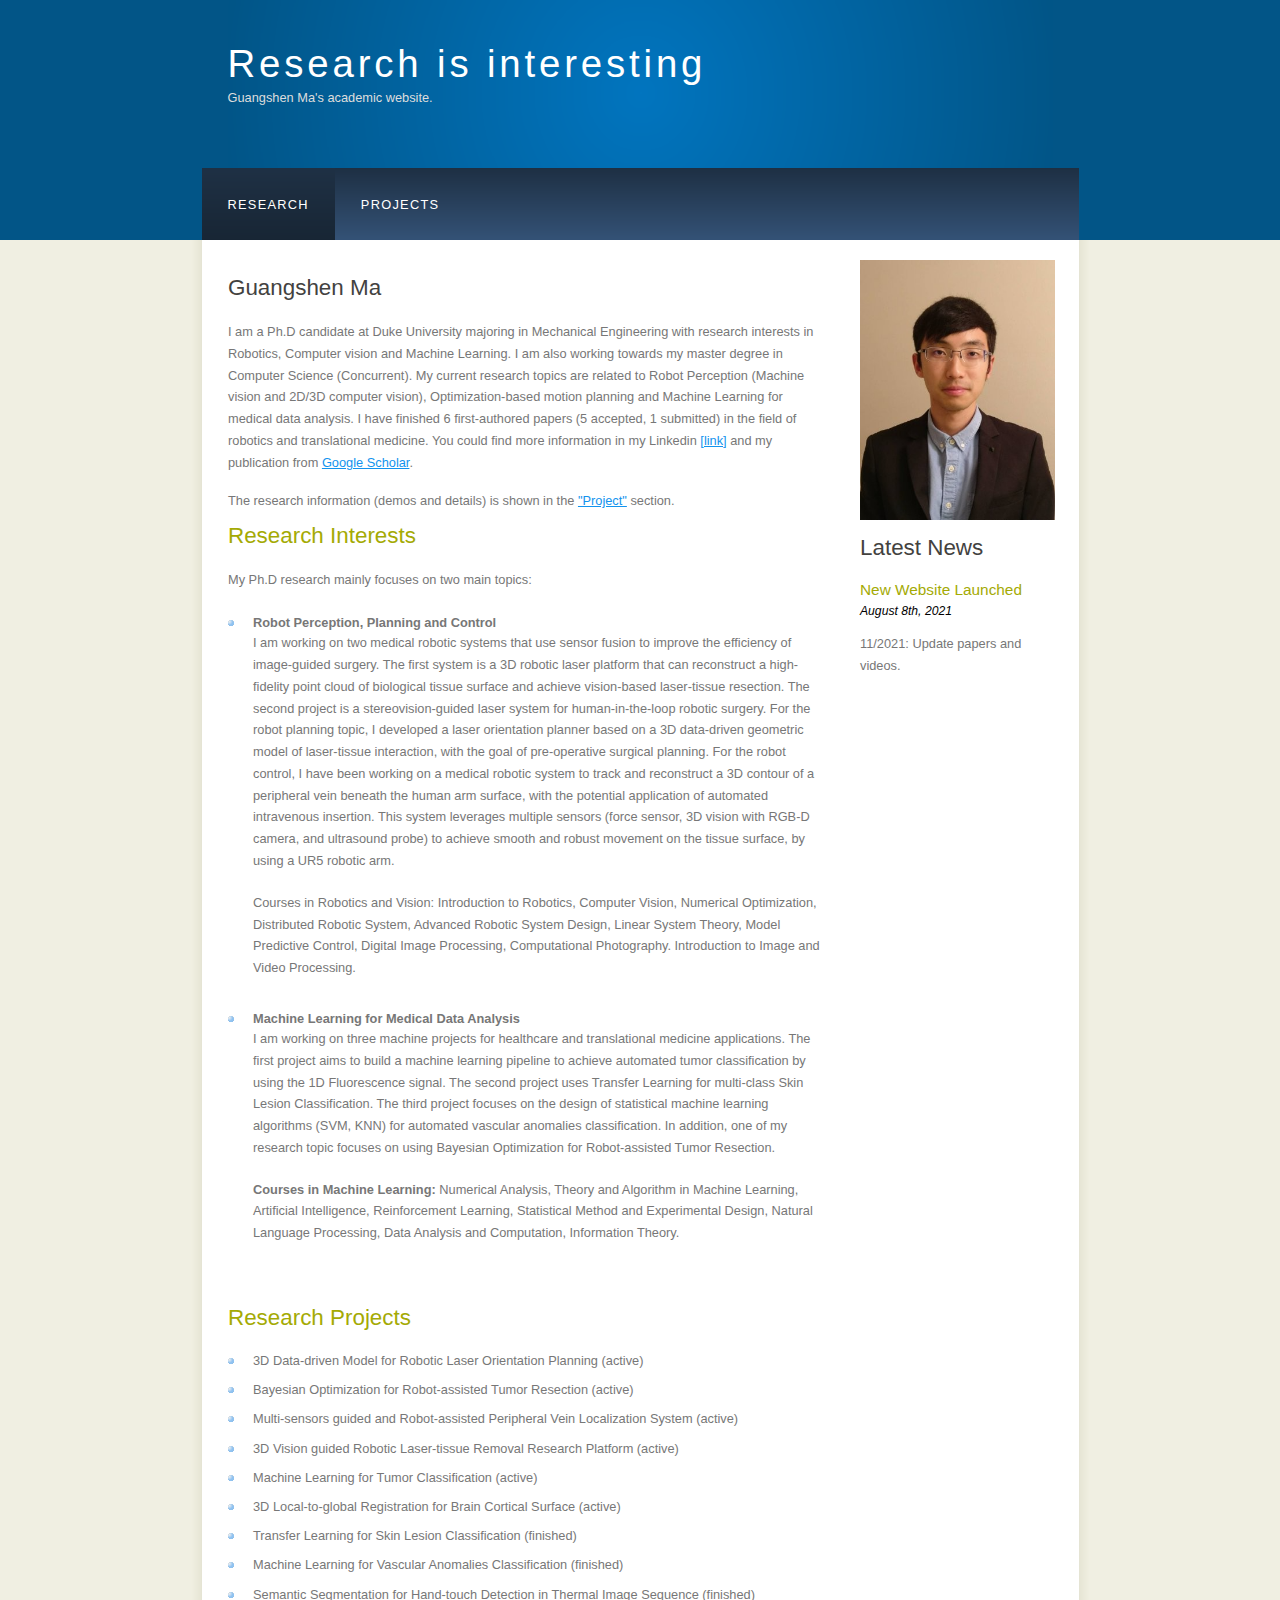
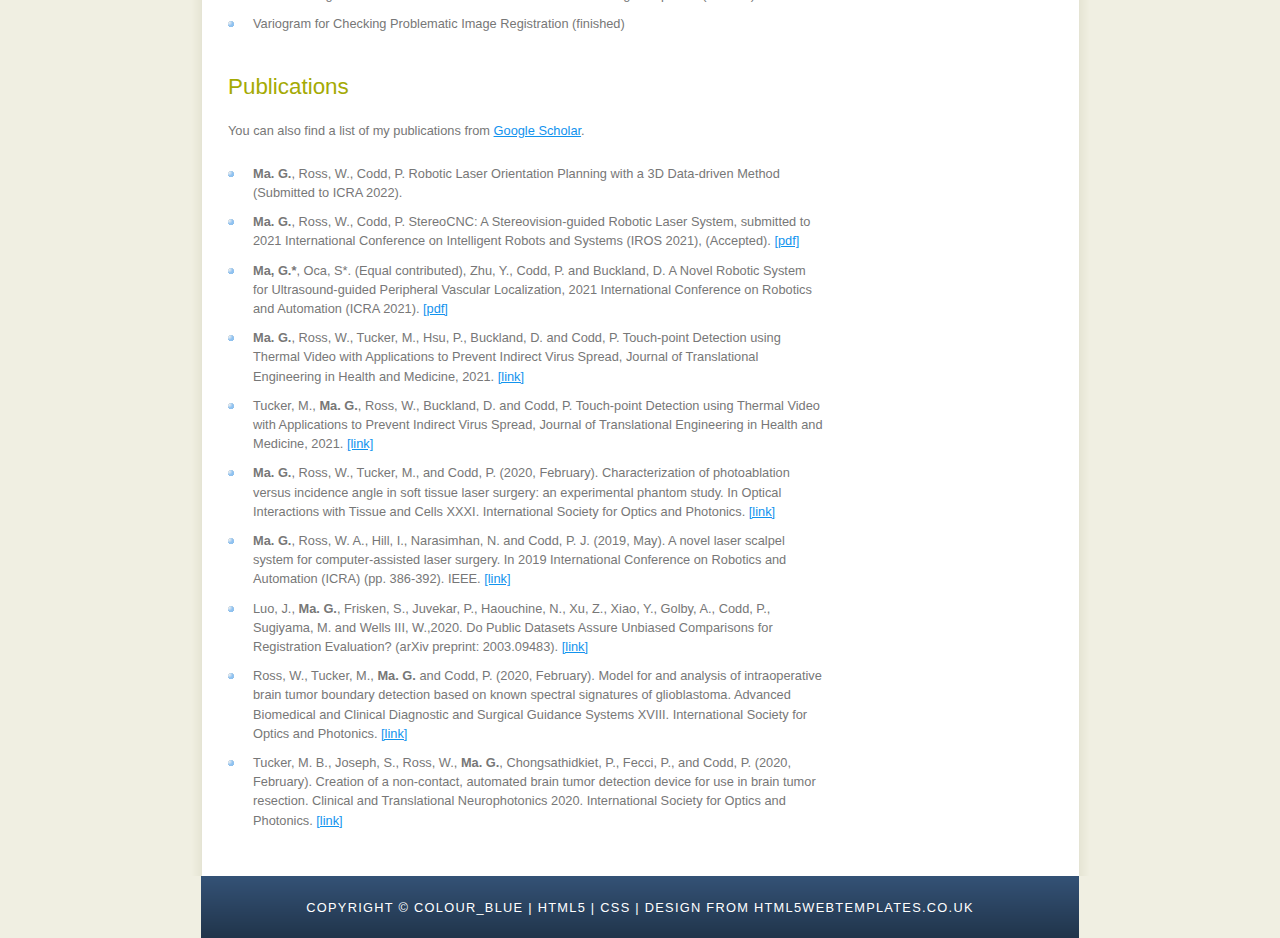
<file: index.html>
<!DOCTYPE HTML>
<html>

<head>
  <title>MGS Website</title>
  <meta name="description" content="website description" />
  <meta name="keywords" content="website keywords, website keywords" />
  <meta http-equiv="content-type" content="text/html; charset=windows-1252" />
  <link rel="stylesheet" type="text/css" href="style/style.css" title="style" />
</head>

<body>
  <div id="main">
    <div id="header">
      <div id="logo">
        <div id="logo_text">
          <!-- class="logo_colour", allows you to change the colour of the text -->
          <h1><a href="index.html">Research is interesting</a></h1>
          <h2>Guangshen Ma's academic website.</h2>
        </div>
      </div>
      <div id="menubar">
        <ul id="menu">
          <!-- put class="selected" in the li tag for the selected page - to highlight which page you're on -->
          <li class="selected"><a href="index.html">Research</a></li>
          <li><a href="projects.html">Projects</a></li>
<!--           <li><a href="blogs.html">Blogs</a></li> -->
<!--          <li><a href="another_page.html">Another Page</a></li>-->
<!--          <li><a href="contact.html">Contact Us</a></li>-->
        </ul>
      </div>
    </div>
    <div id="site_content">
      <div class="sidebar">
        <!-- insert your sidebar items here -->

        <div class="sidebar_item">
            <!-- insert your sidebar items here -->
			<img src="img_GS.JPG" width="195" align="middle">
        </div>

        <h3>Latest News</h3>
        <h4>New Website Launched</h4>
        <h5>August 8th, 2021</h5>
        <p> 11/2021: Update papers and videos. </p>
        <p></p>
<!--        <h4>New Website Launched</h4>-->
<!--        <h5>January 1st, 2010</h5>-->
<!--        <p>2010 sees the redesign of our website. Take a look around and let us know what you think.<br /><a href="#">Read more</a></p>-->
<!--        <h3>Useful Links</h3>-->
<!--        <ul>-->
<!--          <li><a href="#">link 1</a></li>-->
<!--          <li><a href="#">link 2</a></li>-->
<!--          <li><a href="#">link 3</a></li>-->
<!--          <li><a href="#">link 4</a></li>-->
<!--        </ul>-->
<!--        <h3>Search</h3>-->
<!--        <form method="post" action="#" id="search_form">-->
<!--          <p>-->
<!--            <input class="search" type="text" name="search_field" value="Enter keywords....." />-->
<!--            <input name="search" type="image" style="border: 0; margin: 0 0 -9px 5px;" src="style/search.png" alt="Search" title="Search" />-->
<!--          </p>-->
<!--        </form>-->

      </div>




      <div id="content">
        <!-- insert the page content here -->
        <h1>Guangshen Ma</h1>
        <p>I am a Ph.D candidate at Duke University majoring in Mechanical Engineering with research interests in Robotics, Computer vision and Machine Learning.
            I am also working towards my master degree in Computer Science (Concurrent).
            My current research topics are related to Robot Perception (Machine vision and 2D/3D computer vision),
            Optimization-based motion planning and Machine Learning for medical data analysis. I have finished 6 first-authored papers (5 accepted, 1 submitted)
            in the field of robotics and translational medicine. You could find more information in my Linkedin <a href="https://www.linkedin.com/in/guangshenma/">[link]</a>
          and my publication from <a href="https://scholar.google.com/citations?user=-3hYoCYAAAAJ&hl=en">Google Scholar</a>. </p>

          The research information (demos and details) is shown in the <a href="https://ljc19800331.github.io/projects.html">"Project"</a> section.

<!--        <p>This template is written entirely in <strong>HTML5</strong> and <strong>CSS</strong>, and can be validated using the links in the footer.</p>-->
<!--        <p>You can view more free HTML5 web templates <a href="http://www.html5webtemplates.co.uk">here</a>.</p>-->
<!--        <p>This template is a fully functional 5 page website, with an <a href="examples.html">examples</a> page that gives examples of all the styles available with this design.</p>-->

          <h2>Research Interests</h2>

        <p>My Ph.D research mainly focuses on two main topics:</p>
         <ul>
           <li> <b> Robot Perception, Planning and Control </b>
               <br>
               <p>
               I am working on two medical robotic systems that use sensor fusion to
           improve the efficiency of image-guided surgery. The first system is a 3D robotic laser platform that can reconstruct a
           high-fidelity point cloud of biological tissue surface and achieve vision-based laser-tissue resection. The second project is a stereovision-guided
           laser system for human-in-the-loop robotic surgery. For the robot planning topic, I developed a laser orientation planner based on a 3D data-driven geometric model of
                   laser-tissue interaction, with the goal of pre-operative surgical planning.
                   For the robot control, I have been working on a medical robotic system to track and reconstruct a 3D contour of a peripheral vein
                 beneath the human arm surface, with the potential application of automated intravenous insertion. This system leverages multiple sensors (force sensor,
                 3D vision with RGB-D camera, and ultrasound probe) to achieve smooth and robust movement on the tissue surface, by using a UR5 robotic arm.
             </p>

               <p> Courses in Robotics and Vision: Introduction to Robotics, Computer Vision, Numerical Optimization,
                    Distributed Robotic System, Advanced Robotic System Design, Linear System Theory, Model Predictive Control,
                    Digital Image Processing, Computational Photography. Introduction to Image and Video Processing. </p>
           </li>


           <li> <b> Machine Learning for Medical Data Analysis </b>


               <p> I am working on three machine projects for healthcare and translational medicine applications.
               The first project aims to build a machine learning pipeline to achieve automated tumor classification
               by using the 1D Fluorescence signal.
               The second project uses Transfer Learning for multi-class Skin Lesion Classification.
               The third project focuses on the design of statistical machine learning algorithms (SVM, KNN) for automated vascular anomalies classification. In addition,
                   one of my research topic focuses on using Bayesian Optimization for Robot-assisted Tumor Resection.
                </p>

               <p>
                   <b> Courses in Machine Learning: </b> Numerical Analysis, Theory and Algorithm in Machine Learning,
                   Artificial Intelligence, Reinforcement Learning, Statistical Method and Experimental Design, Natural Language Processing,
                   Data Analysis and Computation, Information Theory.</p>


           </li>
        </ul>

        <h2>Research Projects</h2>
<!--        <p>This template has been tested in the following browsers:</p>-->

         <ul>
        <li> 3D Data-driven Model for Robotic Laser Orientation Planning (active) </li>
           <li> Bayesian Optimization for Robot-assisted Tumor Resection (active) </li>
           <li> Multi-sensors guided and Robot-assisted Peripheral Vein Localization System (active) </li>
             <li> 3D Vision guided Robotic Laser-tissue Removal Research Platform (active) </li>
             <li> Machine Learning for Tumor Classification (active) </li>
             <li> 3D Local-to-global Registration for Brain Cortical Surface (active) </li>

             <li> Transfer Learning for Skin Lesion Classification (finished) </li>
           <li> Machine Learning for Vascular Anomalies Classification (finished) </li>
             <li> Semantic Segmentation for Hand-touch Detection in Thermal Image Sequence (finished) </li>
            <li> Variogram for Checking Problematic Image Registration (finished) </li>

<!--        <li><a href="slides/Second-order-rank-constrained-optimization.pdf">A fast and easy-to-implement second-order method for rank-constrained optimization & low-rank matrix recovery/completion</a></li>-->
<!--        <li><a href="slides/2019islet.pdf">Optimal and efficient tensor regression analysis via importance sketching</a></li>-->
<!--        <li><a href="slides/2019perturbation.pdf">Unilateral perturbation bound</a></li>-->
<!--        <li><a href="slides/slide-semisupervised.pdf">Semi-supervised inference</a></li>-->
        </ul>


        <h2>Publications</h2>
<!--        <p>This template has been tested in the following browsers:</p>-->
        <p>You can also find a list of my publications from <a href="https://scholar.google.com/citations?user=-3hYoCYAAAAJ&hl=en">Google Scholar</a>.</p>

         <ul>
           <li> <b>Ma. G.</b>, Ross, W., Codd, P. Robotic Laser Orientation Planning with a 3D Data-driven Method (Submitted to ICRA 2022).
	   <li> <b>Ma. G.</b>, Ross, W., Codd, P. StereoCNC: A Stereovision-guided Robotic Laser System, submitted to 2021 International Conference on Intelligent Robots and Systems (IROS 2021), (Accepted). <a href="docs/paper_IROS2021.pdf">[pdf]</a></li>
           <li> <b>Ma, G.*</b>, Oca, S*. (Equal contributed), Zhu, Y., Codd, P. and Buckland, D.  A Novel Robotic System for Ultrasound-guided Peripheral Vascular Localization, 2021 International Conference on Robotics and Automation (ICRA 2021). <a href="docs/paper_ICRA2021.pdf">[pdf]</a></li>
           <li> <b>Ma. G.</b>, Ross, W., Tucker, M., Hsu, P., Buckland, D. and Codd, P. Touch-point Detection using Thermal Video with Applications to Prevent Indirect Virus Spread, Journal of Translational Engineering in Health and Medicine, 2021. <a href="https://ieeexplore.ieee.org/document/9439478">[link]</a></li>
           <li> Tucker, M., <b>Ma. G.</b>, Ross, W., Buckland, D. and Codd, P. Touch-point Detection using Thermal Video with Applications to Prevent Indirect Virus Spread, Journal of Translational Engineering in Health and Medicine, 2021. <a href="https://ieeexplore.ieee.org/document/9492317">[link]</a></li>
           <li> <b>Ma. G.</b>, Ross, W., Tucker, M., and Codd, P. (2020, February). Characterization of photoablation versus incidence angle in soft tissue laser surgery: an experimental phantom study. In Optical Interactions with Tissue and Cells XXXI. International Society for Optics and Photonics. <a href="https://www.spiedigitallibrary.org/conference-proceedings-of-spie/11238/112380G/Characterization-of-photoablation-versus-incidence-angle-in-soft-tissue-laser/10.1117/12.2546229.full">[link]</a></li>
           <li> <b>Ma. G.</b>, Ross, W. A., Hill, I., Narasimhan, N. and Codd, P. J. (2019, May). A novel laser scalpel system for computer-assisted laser surgery. In 2019 International Conference on Robotics and Automation (ICRA) (pp. 386-392). IEEE. <a href="https://ieeexplore.ieee.org/abstract/document/8794066">[link]</a></li>
           <li> Luo, J., <b>Ma. G.</b>, Frisken, S., Juvekar, P., Haouchine, N., Xu, Z., Xiao, Y., Golby, A., Codd, P., Sugiyama, M. and Wells III, W.,2020. Do Public Datasets Assure Unbiased Comparisons for Registration Evaluation? (arXiv preprint: 2003.09483). <a href="https://arxiv.org/abs/2003.09483">[link]</a></li>
           <li> Ross, W., Tucker, M., <b>Ma. G.</b> and Codd, P. (2020, February). Model for and analysis of intraoperative brain tumor boundary detection based on known spectral signatures of glioblastoma. Advanced Biomedical and Clinical Diagnostic and Surgical Guidance Systems XVIII. International Society for Optics and Photonics. <a href="https://www.spiedigitallibrary.org/conference-proceedings-of-spie/11229/2546329/Model-for-and-analysis-of-intraoperative-brain-tumor-boundary-detection/10.1117/12.2546329.full">[link]</a></li>
           <li> Tucker, M. B., Joseph, S., Ross, W., <b>Ma. G.</b>, Chongsathidkiet, P., Fecci, P., and Codd, P. (2020, February). Creation of a non-contact, automated brain tumor detection device for use in brain tumor resection. Clinical and Translational Neurophotonics 2020. International Society for Optics and Photonics. <a href="https://www.spiedigitallibrary.org/conference-proceedings-of-spie/11225/2546603/Creation-of-a-non-contact-automated-brain-tumor-detection-device/10.1117/12.2546603.full">[link]</a></li>

<!--        <li><a href="slides/Second-order-rank-constrained-optimization.pdf">A fast and easy-to-implement second-order method for rank-constrained optimization & low-rank matrix recovery/completion</a></li>-->
<!--        <li><a href="slides/2019islet.pdf">Optimal and efficient tensor regression analysis via importance sketching</a></li>-->
<!--        <li><a href="slides/2019perturbation.pdf">Unilateral perturbation bound</a></li>-->
<!--        <li><a href="slides/slide-semisupervised.pdf">Semi-supervised inference</a></li>-->
        </ul>

<!--        <ul>-->
<!--          <li>Internet Explorer 8</li>-->
<!--          <li>Internet Explorer 7</li>-->
<!--          <li>FireFox 3.5</li>-->
<!--          <li>Google Chrome 6</li>-->
<!--          <li>Safari 4</li>-->
<!--        </ul>-->
      </div>
    </div>
    <div id="content_footer"></div>
    <div id="footer">
      Copyright &copy; colour_blue | <a href="http://validator.w3.org/check?uri=referer">HTML5</a> | <a href="http://jigsaw.w3.org/css-validator/check/referer">CSS</a> | <a href="http://www.html5webtemplates.co.uk">design from HTML5webtemplates.co.uk</a>
    </div>
  </div>
</body>
</html>
</file>
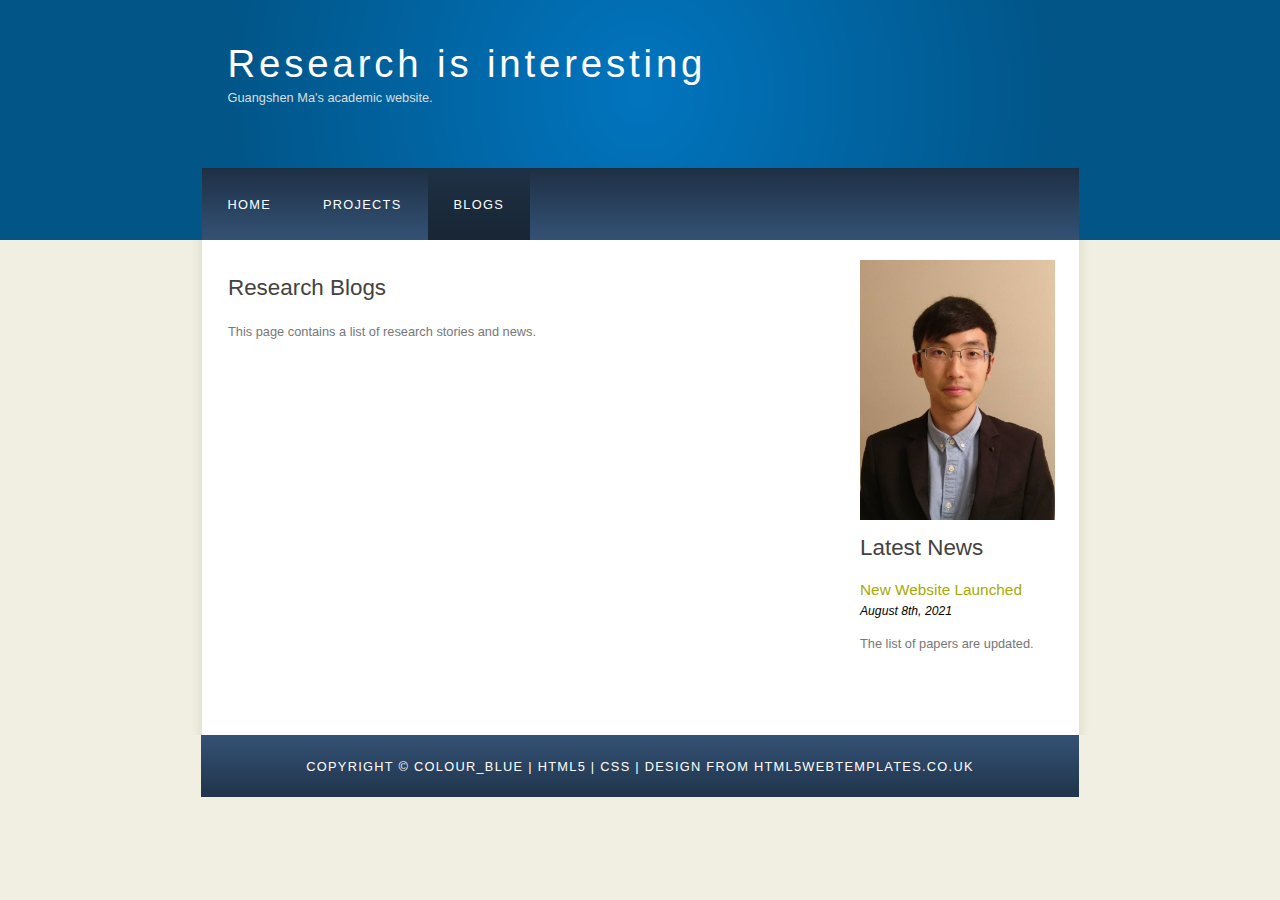
<file: blogs.html>
<!DOCTYPE HTML>
<html>

<head>
  <title>colour_blue - examples</title>
  <meta name="description" content="website description" />
  <meta name="keywords" content="website keywords, website keywords" />
  <meta http-equiv="content-type" content="text/html; charset=windows-1252" />
  <link rel="stylesheet" type="text/css" href="style/style.css" title="style" />
</head>

<body>
  <div id="main">
    <div id="header">
      <div id="logo">
        <div id="logo_text">
          <!-- class="logo_colour", allows you to change the colour of the text -->
          <h1><a href="index.html">Research is interesting</a></h1>
          <h2>Guangshen Ma's academic website.</h2>
        </div>
      </div>
      <div id="menubar">
        <ul id="menu">
          <!-- put class="selected" in the li tag for the selected page - to highlight which page you're on -->
          <li><a href="index.html">Home</a></li>
          <li><a href="projects.html">Projects</a></li>
          <li class="selected"><a href="blogs.html">Blogs</a></li>
<!--          <li class="selected"><a href="examples.html">Examples</a></li>-->
<!--          <li><a href="page.html">A Page</a></li>-->
<!--          <li><a href="another_page.html">Another Page</a></li>-->
<!--          <li><a href="contact.html">Contact Us</a></li>-->
        </ul>
      </div>
    </div>
    <div id="content_header"></div>
    <div id="site_content">
      <div class="sidebar">

                <div class="sidebar_item">
            <!-- insert your sidebar items here -->
			<img src="img_GS.JPG" width="195" align="middle">
        </div>

        <h3>Latest News</h3>
        <h4>New Website Launched</h4>
        <h5>August 8th, 2021</h5>
        <p>The list of papers are updated. </p>
        <p></p>

<!--        &lt;!&ndash; insert your sidebar items here &ndash;&gt;-->
<!--        <h3>Latest News</h3>-->
<!--        <h4>New Website Launched</h4>-->
<!--        <h5>January 1st, 2010</h5>-->
<!--        <p>2010 sees the redesign of our website. Take a look around and let us know what you think.<br /><a href="#">Read more</a></p>-->
<!--        <p></p>-->
<!--        <h4>New Website Launched</h4>-->
<!--        <h5>January 1st, 2010</h5>-->
<!--        <p>2010 sees the redesign of our website. Take a look around and let us know what you think.<br /><a href="#">Read more</a></p>-->
<!--        <h3>Useful Links</h3>-->
<!--        <ul>-->
<!--          <li><a href="#">link 1</a></li>-->
<!--          <li><a href="#">link 2</a></li>-->
<!--          <li><a href="#">link 3</a></li>-->
<!--          <li><a href="#">link 4</a></li>-->
<!--        </ul>-->
<!--        <h3>Search</h3>-->
<!--        <form method="post" action="#" id="search_form">-->
<!--          <p>-->
<!--            <input class="search" type="text" name="search_field" value="Enter keywords....." />-->
<!--            <input name="search" type="image" style="border: 0; margin: 0 0 -9px 5px;" src="style/search.png" alt="Search" title="Search" />-->
<!--          </p>-->
<!--        </form>-->

      </div>
      <div id="content">
        <!-- insert the page content here -->
        <h1>Research Blogs</h1>
        <p>This page contains a list of research stories and news.</p>
<!--        <h2>Headings</h2>-->
<!--        <p>These are the different heading formats:</p>-->
<!--        <h1>Heading 1</h1>-->
<!--        <h2>Heading 2</h2>-->
<!--        <h3>Heading 3</h3>-->
<!--        <h4>Heading 4</h4>-->
<!--        <h5>Heading 5</h5>-->
<!--        <h6>Heading 6</h6>-->
<!--        <h2>Text</h2>-->
<!--        <p>The following examples show how the text (within '&lt;p&gt;&lt;/p&gt;' tags) will appear:</p>-->
<!--        <p><strong>This is an example of bold text</strong></p>-->
<!--        <p><i>This is an example of italic text</i></p>-->
<!--        <p><a href="#">This is a hyperlink</a></p>-->
<!--        <h2>Lists</h2>-->
<!--        <p>This is an unordered list:</p>-->
<!--        <ul>-->
<!--          <li>Item 1</li>-->
<!--          <li>Item 2</li>-->
<!--          <li>Item 3</li>-->
<!--          <li>Item 4</li>-->
<!--        </ul>-->
<!--        <p>This is an ordered list:</p>-->
<!--        <ol>-->
<!--          <li>Item 1</li>-->
<!--          <li>Item 2</li>-->
<!--          <li>Item 3</li>-->
<!--          <li>Item 4</li>-->
<!--        </ol>-->
<!--        <h2>Images</h2>-->
<!--        <p>images can be placed on the left, in the center or on the right:</p>-->
<!--        <span class="left"><img src="style/graphic.png" alt="example graphic" /></span>-->
<!--        <p>-->
<!--          Lorem ipsum dolor sit amet, consectetur adipisicing elit, sed do eiusmod tempor-->
<!--          incididunt ut labore et dolore magna aliqua. Ut enim ad minim veniam, quis nostrud-->
<!--          exercitation ullamco laboris nisi ut aliquip ex ea commodo consequat. Duis aute-->
<!--          irure dolor in reprehenderit in voluptate velit esse cillum.-->
<!--        </p>-->
<!--        <span class="center"><img src="style/graphic.png" alt="example graphic" /></span>-->
<!--        <span class="right"><img src="style/graphic.png" alt="example graphic" /></span>-->
<!--        <p>-->
<!--          Lorem ipsum dolor sit amet, consectetur adipisicing elit, sed do eiusmod tempor-->
<!--          incididunt ut labore et dolore magna aliqua. Ut enim ad minim veniam, quis nostrud-->
<!--          exercitation ullamco laboris nisi ut aliquip ex ea commodo consequat. Duis aute-->
<!--          irure dolor in reprehenderit in voluptate velit esse cillum dolore eu fugiat nulla-->
<!--          pariatur.-->
<!--        </p>-->
<!--        <h2>Tables</h2>-->
<!--        <p>Tables should be used to display data and not used for laying out your website:</p>-->
<!--        <table style="width:100%; border-spacing:0;">-->
<!--          <tr><th>Item</th><th>Description</th></tr>-->
<!--          <tr><td>Item 1</td><td>Description of Item 1</td></tr>-->
<!--          <tr><td>Item 2</td><td>Description of Item 2</td></tr>-->
<!--          <tr><td>Item 3</td><td>Description of Item 3</td></tr>-->
<!--          <tr><td>Item 4</td><td>Description of Item 4</td></tr>-->
<!--        </table>-->
<!--        <h2>Form Elements</h2>-->
<!--        <form action="#" method="post">-->
<!--          <div class="form_settings">-->
<!--            <p><span>Form field example</span><input type="text" name="name" value="" /></p>-->
<!--            <p><span>Textarea example</span><textarea rows="8" cols="50" name="name"></textarea></p>-->
<!--            <p><span>Checkbox example</span><input class="checkbox" type="checkbox" name="name" value="" /></p>-->
<!--            <p><span>Dropdown list example</span><select id="id" name="name"><option value="1">Example 1</option><option value="2">Example 2</option></select></p>-->
<!--            <p style="padding-top: 15px"><span>&nbsp;</span><input class="submit" type="submit" name="name" value="button" /></p>-->
<!--          </div>-->
<!--        </form>-->
      </div>
    </div>
    <div id="content_footer"></div>
    <div id="footer">
      Copyright &copy; colour_blue | <a href="http://validator.w3.org/check?uri=referer">HTML5</a> | <a href="http://jigsaw.w3.org/css-validator/check/referer">CSS</a> | <a href="http://www.html5webtemplates.co.uk">design from HTML5webtemplates.co.uk</a>
    </div>
  </div>
</body>
</html>
</file>
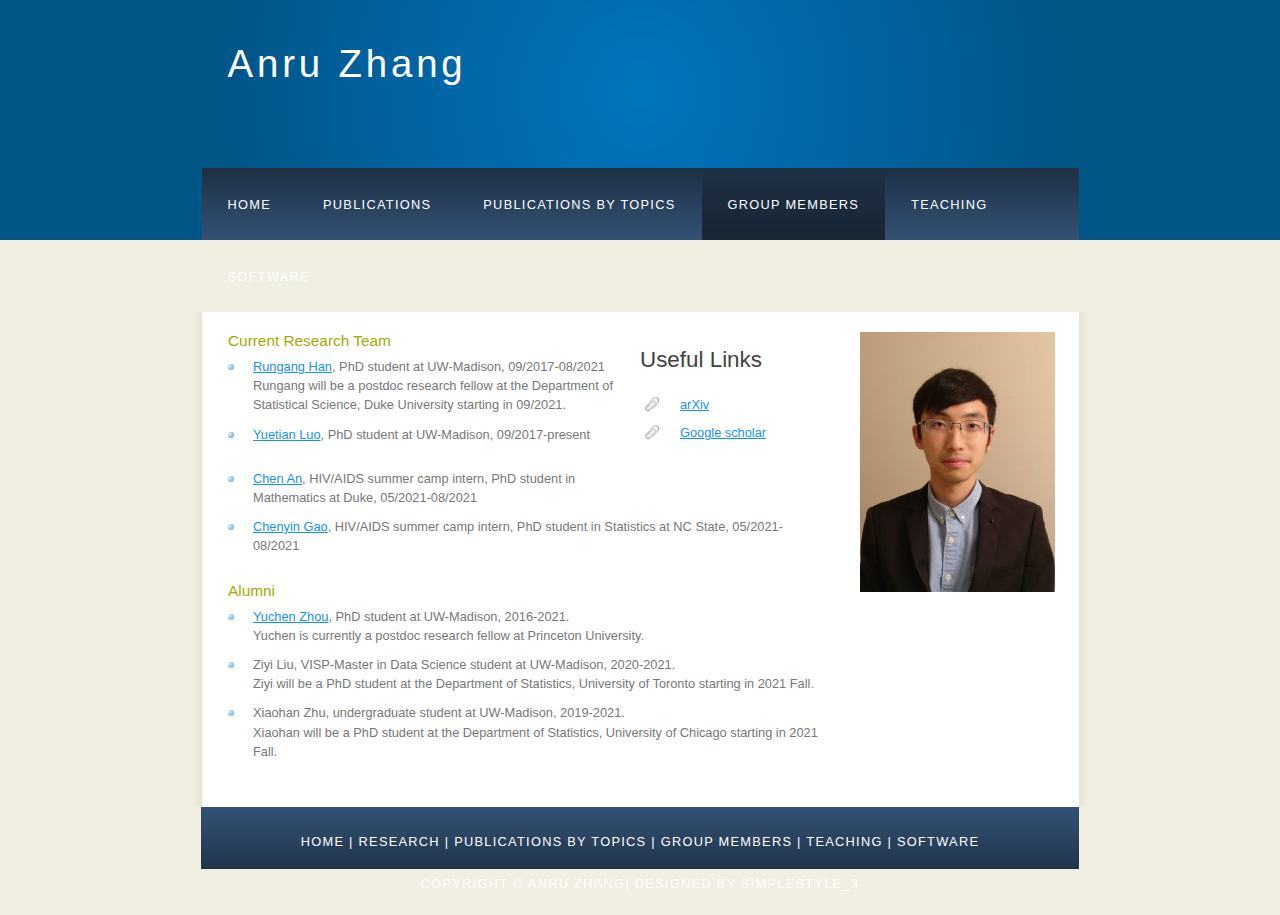
<file: group.html>
<!DOCTYPE HTML>
<html>

<head>
  <title>Research</title>
  <meta name="description" content="website description" />
  <meta name="keywords" content="website keywords, website keywords" />
  <meta http-equiv="content-type" content="text/html; charset=windows-1252" />
  <link rel="stylesheet" type="text/css" href="style/style.css" />
</head>

<body>
  <div id="main">
    <div id="header">
      <div id="logo">
        <div id="logo_text">
          <!-- class="logo_colour", allows you to change the colour of the text -->
          <h1>Anru Zhang</a></h1>
        </div>
      </div>
      <div id="menubar">
        <ul id="menu">
          <!-- put class="selected" in the li tag for the selected page - to highlight which page you're on -->
          <li><a href="index.html">Home</a></li>
          <li><a href="publications.html">Publications</a></li>
          <li><a href="publications-category.html">Publications by Topics</a></li>
          <li class="selected"><a href="group.html">Group Members</a></li>
          <li><a href="teaching.html">Teaching</a></li>
		  <li><a href="software.html">Software</a></li>
        </ul>
      </div>
    </div>
    <div id="site_content">
      <div id="sidebar_container">
        <div class="sidebar">
          <div class="sidebar_top"></div>
          <div class="sidebar_item">
            <!-- insert your sidebar items here -->
			<img src="img_GS.JPG" width="195" align="middle">
          </div>
          <div class="sidebar_base"></div>
        </div>
        <div class="sidebar">
          <div class="sidebar_top"></div>
          <div class="sidebar_item">
            <h3>Useful Links</h3>
            <ul>
              <li><a href="http://arxiv.org/find/all/1/all:+AND+Anru+Zhang/0/1/0/all/0/1">arXiv</a></li>
              <li><a href="https://scholar.google.com/citations?user=H-PvgRsAAAAJ&hl=en">Google scholar</a></li>
            </ul>
          </div>
          <div class="sidebar_base"></div>
        </div>
      </div>
      <div id="content">


		<h4>Current Research Team</h4>
		<ul>
			<li><a href = "https://sites.google.com/view/rungang">Rungang Han</a>, PhD student at UW-Madison, 09/2017-08/2021<br>
			Rungang will be a postdoc research fellow at the Department of Statistical Science, Duke University starting in 09/2021.</li>
			<li><a href = "http://pages.stat.wisc.edu/~yluo/index.html">Yuetian Luo</a>, PhD student at UW-Madison, 09/2017-present</li>
      <br>
			<li><a href = "">Chen An</a>, HIV/AIDS summer camp intern, PhD student in Mathematics at Duke, 05/2021-08/2021</li>
			<li><a href = "">Chenyin Gao</a>, HIV/AIDS summer camp intern, PhD student in Statistics at NC State, 05/2021-08/2021</li>
		</ul>
		

		<h4>Alumni</h4>
		<ul>
			<li><a href = "https://yz8479.mycpanel.princeton.edu/">Yuchen Zhou</a>, PhD student at UW-Madison, 2016-2021.<br>
			Yuchen is currently a postdoc research fellow at Princeton University.</li>
			<li>Ziyi Liu</a>, VISP-Master in Data Science student at UW-Madison, 2020-2021. <br> 
			Ziyi will be a PhD student at the Department of Statistics, University of Toronto starting in 2021 Fall.</li>
			<li>Xiaohan Zhu</a>, undergraduate student at UW-Madison, 2019-2021. <br>
			Xiaohan will be a PhD student at the Department of Statistics, University of Chicago starting in 2021 Fall.</li>
		</ul>
	
      </div>
    </div>
    <div id="footer">
      <p><a href="index.html">Home</a> | <a href="publications.html">Research</a> | <a href="publications-category.html">Publications by Topics</a> | <a href="group.html">Group Members</a> | <a href="teaching.html">Teaching</a> | <a href="software.html">Software</a> </p>
      <p>Copyright &copy; Anru Zhang| Designed by <a href="http://www.html5webtemplates.co.uk">simplestyle_3</a></p>
    </div>
    <p>&nbsp;</p>
  </div>
</body>
</html>
</file>
<file: style/style.css>
html
{ height: 100%;}

*
{ margin: 0;
  padding: 0;}

body
{ font: normal .80em 'trebuchet ms', arial, sans-serif;
  background: #F0EFE2;
  color: #777;}

p
{ padding: 0 0 20px 0;
  line-height: 1.7em;}

img
{ border: 0;}

h1, h2, h3, h4, h5, h6 
{ font: normal 175% 'century gothic', arial, sans-serif;
  color: #43423F;
  margin: 0 0 15px 0;
  padding: 15px 0 5px 0;}

h2
{ font: normal 175% 'century gothic', arial, sans-serif;
  color: #A4AA04;}

h4, h5, h6
{ margin: 0;
  padding: 0 0 5px 0;
  font: normal 120% arial, sans-serif;
  color: #A4AA04;}

h5, h6
{ font: italic 95% arial, sans-serif;
  padding: 0 0 15px 0;
  color: #000;}

h6
{ color: #362C20;}

a, a:hover
{ outline: none;
  text-decoration: underline;
  color: #1293EE;}

a:hover
{ text-decoration: none;}

.left
{ float: left;
  width: auto;
  margin-right: 10px;}

.right
{ float: right; 
  width: auto;
  margin-left: 10px;}

.center
{ display: block;
  text-align: center;
  margin: 20px auto;}

blockquote
{ margin: 20px 0; 
  padding: 10px 20px 0 20px;
  border: 1px solid #E5E5DB;
  background: #FFF;}

ul
{ margin: 2px 0 22px 17px;}

ul li
{ list-style-type: circle;
  margin: 0 0 6px 0; 
  padding: 0 0 4px 5px;}

ol
{ margin: 8px 0 22px 20px;}

ol li
{ margin: 0 0 11px 0;}

#main, #logo, #menubar, #site_content, #footer
{ margin-left: auto; 
  margin-right: auto;}

#header
{ background: #025587;
  height: 240px;}

#logo
{ width: 825px;
  position: relative;
  height: 168px;
  background: #025587 url(logo.png) no-repeat;}

#logo #logo_text 
{ position: absolute; 
  top: 20px;
  left: 0;}

#logo h1, #logo h2
{ font: normal 300% 'century gothic', arial, sans-serif;
  border-bottom: 0;
  text-transform: none;
  margin: 0;}

#logo_text h1, #logo_text h1 a, #logo_text h1 a:hover 
{ padding: 22px 0 0 0;
  color: #FFF;
  letter-spacing: 0.1em;
  text-decoration: none;}

#logo_text h1 a .logo_colour
{ color: #80FFFF;}

#logo_text h2
{ font-size: 100%;
  padding: 4px 0 0 0;
  color: #DDD;}

#menubar
{ width: 877px;
  height: 72px;
  padding: 0;
  background: #29415D url(menu.png) repeat-x;} 

ul#menu, ul#menu li
{ float: left;
  margin: 0; 
  padding: 0;}

ul#menu li
{ list-style: none;}

ul#menu li a
{ letter-spacing: 0.1em;
  font: normal 100% 'lucida sans unicode', arial, sans-serif;
  display: block; 
  float: left; 
  height: 37px;
  padding: 29px 26px 6px 26px;
  text-align: center;
  color: #FFF;
  text-transform: uppercase;
  text-decoration: none;
  background: transparent;} 

ul#menu li a:hover, ul#menu li.selected a, ul#menu li.selected a:hover
{ color: #FFF;
  background: #1C2C3E url(menu_select.png) repeat-x;}

#site_content
{ width: 837px;
  overflow: hidden;
  margin: 0 auto 0 auto;
  padding: 20px 24px 20px 37px;
  background: #FFF url(content.png) repeat-y;} 

.sidebar
{ float: right;
  width: 190px;
  padding: 0 15px 20px 15px;}

.sidebar ul
{ width: 178px; 
  padding: 4px 0 0 0; 
  margin: 4px 0 30px 0;}

.sidebar li
{ list-style: none; 
  padding: 0 0 7px 0; }

.sidebar li a, .sidebar li a:hover
{ padding: 0 0 0 40px;
  display: block;
  background: transparent url(link.png) no-repeat left center;} 

.sidebar li a.selected
{ color: #444;
  text-decoration: none;} 

#content
{ text-align: left;
  width: 595px;
  padding: 0;}

#content ul
{ margin: 2px 0 22px 0px;}

#content ul li
{ list-style-type: none;
  background: url(bullet.png) no-repeat;
  margin: 0 0 6px 0; 
  padding: 0 0 4px 25px;
  line-height: 1.5em;}

#footer
{ width: 878px;
  font: normal 100% 'lucida sans unicode', arial, sans-serif;
  height: 33px;
  padding: 24px 0 5px 0;
  text-align: center; 
  background: #29425E url(footer.png) repeat-x;
  color: #FFF;
  text-transform: uppercase;
  letter-spacing: 0.1em;}

#footer a
{ color: #FFF;
  text-decoration: none;}

#footer a:hover
{ color: #FFF;
  text-decoration: underline;}

.search
{ color: #5D5D5D; 
  border: 1px solid #BBB; 
  width: 134px; 
  padding: 4px; 
  font: 100% arial, sans-serif;}

.form_settings
{ margin: 15px 0 0 0;}

.form_settings p
{ padding: 0 0 4px 0;}

.form_settings span
{ float: left; 
  width: 200px; 
  text-align: left;}
  
.form_settings input, .form_settings textarea
{ padding: 5px; 
  width: 299px; 
  font: 100% arial; 
  border: 1px solid #E5E5DB; 
  background: #FFF; 
  color: #47433F;}
  
.form_settings .submit
{ font: 100% arial; 
  border: 1px solid; 
  width: 99px; 
  margin: 0 0 0 212px; 
  height: 33px;
  padding: 2px 0 3px 0;
  cursor: pointer; 
  background: #263C56; 
  color: #FFF;}

.form_settings textarea, .form_settings select
{ font: 100% arial; 
  width: 299px;}

.form_settings select
{ width: 310px;}

.form_settings .checkbox
{ margin: 4px 0; 
  padding: 0; 
  width: 14px;
  border: 0;
  background: none;}

.separator
{ width: 100%;
  height: 0;
  border-top: 1px solid #D9D5CF;
  border-bottom: 1px solid #FFF;
  margin: 0 0 20px 0;}
  
table
{ margin: 10px 0 30px 0;}

table tr th, table tr td
{ background: #3B3B3B;
  color: #FFF;
  padding: 7px 4px;
  text-align: left;}
  
table tr td
{ background: #F0EFE2;
  color: #47433F;
  border-top: 1px solid #FFF;}
</file>
